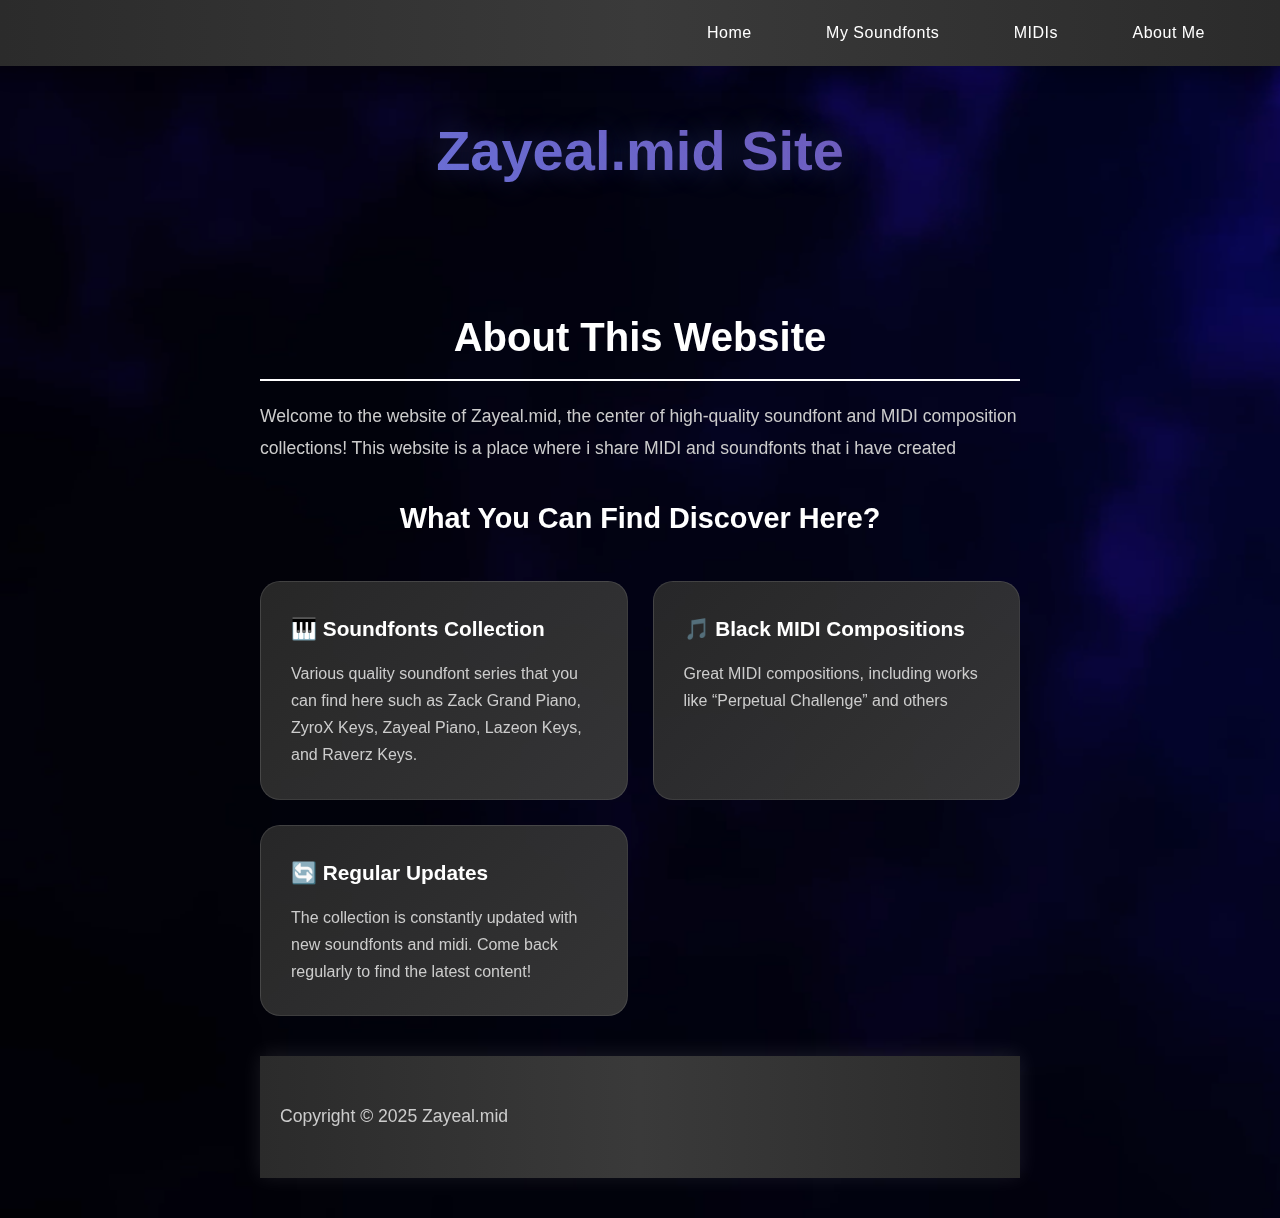
<file: index.html>
<!DOCTYPE html>
<html>

<head>
  <meta charset="UTF-8">
  <meta name="viewport" content="width=device-width, initial-scale=1.0">
  <title>Zayeal Site</title>
  <link href="style.css" rel="stylesheet" type="text/css" />
  <script src="script.js"></script>
  <style>
    body {
      background-image: url('background.jpg');
      /* Ganti dengan path atau URL gambar Anda */
      background-size: cover;
      /* Atur ukuran gambar untuk menutupi seluruh latar belakang */
      background-repeat: no-repeat;
      /* Hindari pengulangan gambar */
    }
  </style>

</head>

<body style="text-align: center;">
  <nav>
    <a href="index.html">Home</a>
    <a href="soundfonts.html">My Soundfonts</a>
    <a href="midis.html">MIDIs</a>
    <a href="aboutme.html">About Me</a>
  </nav>
  <h1>Zayeal.mid Site</h1>
  <div class="site-description">
    <h2>About This Website</h2>
    <p>
      Welcome to the website of Zayeal.mid, the center of high-quality soundfont and MIDI composition collections!
      This website is a place where i share MIDI and soundfonts that i have created
    </p>

    <h3>What You Can Find Discover Here?</h3>
    <div class="feature-list">
      <div class="feature-item">
        <h4>🎹 Soundfonts Collection</h4>
        <p>Various quality soundfont series that you can find here such as Zack Grand Piano, ZyroX Keys, Zayeal Piano,
          Lazeon Keys, and Raverz Keys.</p>
      </div>

      <div class="feature-item">
        <h4>🎵 Black MIDI Compositions</h4>
        <p>Great MIDI compositions, including works like “Perpetual Challenge” and others </p>
      </div>

      <div class="feature-item">
        <h4>🔄 Regular Updates</h4>
        <p>The collection is constantly updated with new soundfonts and midi. Come back regularly to find the latest
          content!</p>
      </div>
    </div>

    <footer>
      <p>Copyright © 2025 Zayeal.mid</p>
    </footer>
</body>

</html>
</file>
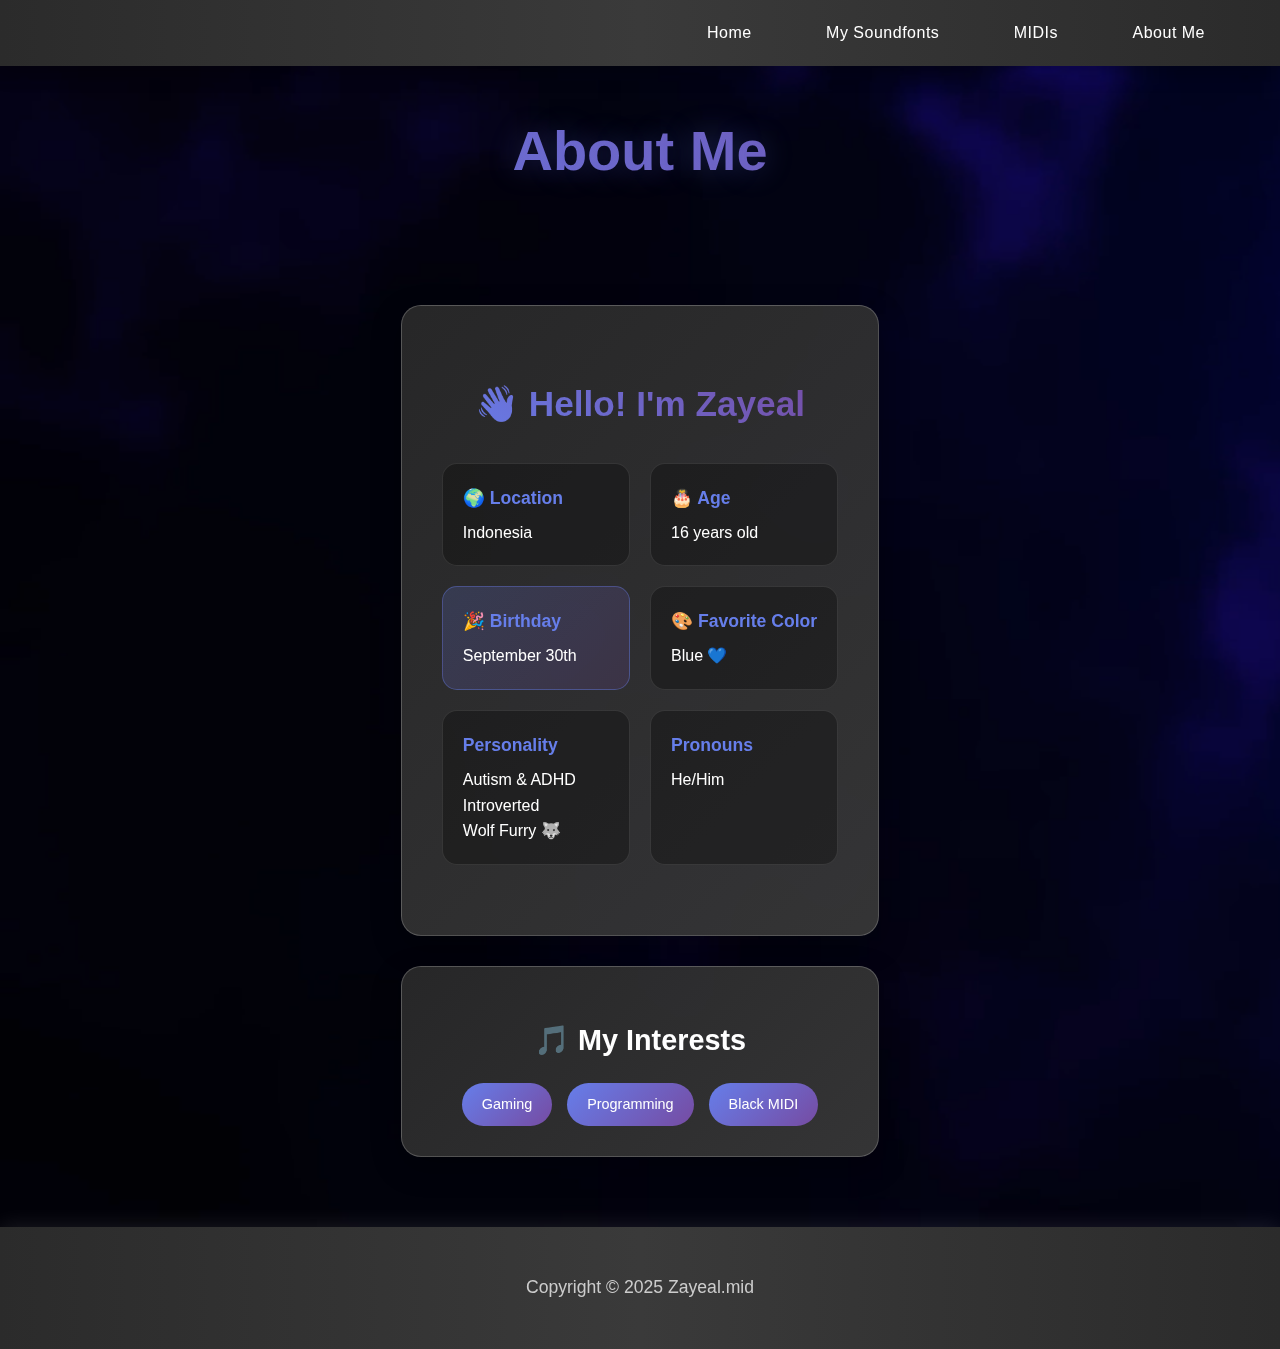
<file: aboutme.html>
<!DOCTYPE html>
<html>

<head>
  <meta charset="UTF-8">
  <meta name="viewport" content="width=device-width, initial-scale=1.0">
  <title>About Me - Zayeal Site</title>
  <link href="style.css" rel="stylesheet" type="text/css" />
  <style>
    body {
      background-image: url('background.jpg');
      background-size: cover;
      background-repeat: no-repeat;
    }

    .about-container {
      max-width: 800px;
      margin: 40px auto;
      padding: 0 20px;
    }

    .profile-section {
      background: linear-gradient(135deg, rgba(43, 43, 43, 0.9), rgba(58, 58, 58, 0.9));
      backdrop-filter: blur(15px);
      border: 1px solid rgba(255, 255, 255, 0.2);
      border-radius: 20px;
      padding: 40px;
      margin: 30px 0;
      text-align: center;
      box-shadow: 0 10px 30px rgba(0, 0, 0, 0.3);
      position: relative;
      overflow: hidden;
    }

    .profile-section::before {
      content: '';
      position: absolute;
      top: 0;
      left: 0;
      width: 100%;
      height: 100%;
      background: linear-gradient(135deg, rgba(102, 126, 234, 0.1), rgba(118, 75, 162, 0.1));
      opacity: 0;
      transition: opacity 0.3s ease;
    }

    .profile-section:hover::before {
      opacity: 1;
    }

    .profile-info {
      position: relative;
      z-index: 1;
    }

    .profile-info h2 {
      color: #ffffff;
      margin-bottom: 25px;
      font-size: 2.2rem;
      background: linear-gradient(45deg, #667eea 0%, #764ba2 100%);
      -webkit-background-clip: text;
      -webkit-text-fill-color: transparent;
      background-clip: text;
    }

    .info-grid {
      display: grid;
      grid-template-columns: repeat(2, 1fr);
      gap: 20px;
      margin: 30px 0;
      text-align: left;
    }

    .info-item {
      background: rgba(0, 0, 0, 0.3);
      padding: 20px;
      border-radius: 15px;
      border: 1px solid rgba(255, 255, 255, 0.1);
      transition: all 0.3s ease;
    }

    .info-item:hover {
      transform: translateY(-5px);
      background: rgba(0, 0, 0, 0.5);
      border-color: rgba(102, 126, 234, 0.4);
      box-shadow: 0 10px 25px rgba(102, 126, 234, 0.2);
      min-height: 100px;
      width: 95%;
      margin: 0 auto;
    }

    .info-label {
      color: #667eea;
      font-weight: 600;
      font-size: 1.1rem;
      margin-bottom: 8px;
      display: block;
    }

    .info-value {
      color: #ffffff;
      font-size: 1rem;
      line-height: 1.6;
    }

    .birthday-special {
      background: linear-gradient(135deg, rgba(102, 126, 234, 0.2), rgba(118, 75, 162, 0.2));
      border-color: rgba(102, 126, 234, 0.4);
    }

    .interests-section {
      background: linear-gradient(135deg, rgba(43, 43, 43, 0.9), rgba(58, 58, 58, 0.9));
      backdrop-filter: blur(15px);
      border: 1px solid rgba(255, 255, 255, 0.2);
      border-radius: 20px;
      padding: 30px;
      margin: 30px 0;
      box-shadow: 0 10px 30px rgba(0, 0, 0, 0.3);
    }

    .interests-section h3 {
      color: #ffffff;
      text-align: center;
      margin-bottom: 20px;
      font-size: 1.8rem;
    }

    .interests-list {
      display: flex;
      flex-wrap: wrap;
      gap: 15px;
      justify-content: center;
    }

    .interest-tag {
      background: linear-gradient(135deg, #667eea 0%, #764ba2 100%);
      color: #ffffff;
      padding: 10px 20px;
      border-radius: 25px;
      font-size: 0.9rem;
      font-weight: 500;
      transition: all 0.3s ease;
    }

    .interest-tag:hover {
      transform: translateY(-2px);
      box-shadow: 0 5px 15px rgba(102, 126, 234, 0.4);
    }

    @media (max-width: 768px) {
      .about-container {
        padding: 0 15px;
      }

      .profile-section {
        padding: 25px;
        margin: 20px 0;
      }

      .info-grid {
        grid-template-columns: 1fr;
        gap: 15px;
      }

      .profile-info h2 {
        font-size: 1.8rem;
      }
    }
  </style>
</head>

<body>
  <nav>
    <a href="index.html">Home</a>
    <a href="soundfonts.html">My Soundfonts</a>
    <a href="midis.html">MIDIs</a>
    <a href="aboutme.html">About Me</a>
  </nav>

  <h1>About Me</h1>

  <div class="about-container">
    <div class="profile-section">
      <div class="profile-info">
        <h2>👋 Hello! I'm Zayeal</h2>

        <div class="info-grid">
          <div class="info-item">
            <span class="info-label">🌍 Location</span>
            <span class="info-value">Indonesia</span>
          </div>

          <div class="info-item">
            <span class="info-label">🎂 Age</span>
            <span class="info-value">16 years old</span>
          </div>

          <div class="info-item birthday-special">
            <span class="info-label">🎉 Birthday</span>
            <span class="info-value">September 30th</span>
          </div>

          <div class="info-item">
            <span class="info-label">🎨 Favorite Color</span>
            <span class="info-value">Blue 💙</span>
          </div>

          <div class="info-item">
            <span class="info-label">Personality</span>
            <span class="info-value">Autism & ADHD<br>Introverted<br>Wolf Furry 🐺</span>
          </div>

          <div class="info-item">
            <span class="info-label">Pronouns</span>
            <span class="info-value">He/Him</span>
          </div>
        </div>
      </div>
    </div>

    <div class="interests-section">
      <h3>🎵 My Interests</h3>
      <div class="interests-list">
        <span class="interest-tag">Gaming</span>
        <span class="interest-tag">Programming</span>
        <span class="interest-tag">Black MIDI</span>
      </div>
    </div>
  </div>
  <footer>
    <p>Copyright © 2025 Zayeal.mid</p>
  </footer>
</body>

</html>
</file>
<file: style.css>
* {
  margin: 0;
  padding: 0;
  box-sizing: border-box;
}

html {
  height: 100%;
  width: 100%;
  background: linear-gradient(135deg, #000000 0%, #1a1a1a 50%, #000000 100%);
  color: #ffffff;
  text-align: center;
  font-family: 'Segoe UI', Tahoma, Geneva, Verdana, sans-serif;
  line-height: 1.6;
}

body {
  min-height: 100vh;
  display: flex;
  flex-direction: column;
  position: relative;
  overflow-x: hidden;
}

body::before {
  content: '';
  position: fixed;
  top: 0;
  left: 0;
  width: 100%;
  height: 100%;
  background: radial-gradient(circle at 20% 80%, rgba(120, 119, 198, 0.1) 0%, transparent 50%),
    radial-gradient(circle at 80% 20%, rgba(255, 119, 198, 0.1) 0%, transparent 50%);
  pointer-events: none;
  z-index: -1;
}

header {
  background: linear-gradient(90deg, #2b2b2b, #3a3a3a, #2b2b2b);
  color: #ffffff;
  box-shadow: 0 2px 20px rgba(255, 255, 255, 0.1);
}

nav {
  background: linear-gradient(90deg, #2b2b2b, #3a3a3a, #2b2b2b);
  color: #ffffff;
  text-align: right;
  padding: 20px 40px;
  box-shadow: 0 4px 20px rgba(0, 0, 0, 0.3);
  position: sticky;
  top: 0;
  z-index: 100;
  backdrop-filter: blur(10px);
}

nav a {
  color: #ffffff;
  text-decoration: none;
  margin: 0 15px;
  padding: 10px 20px;
  border-radius: 25px;
  transition: all 0.3s ease;
  position: relative;
  font-weight: 500;
  letter-spacing: 0.5px;
}

nav a::before {
  content: '';
  position: absolute;
  top: 0;
  left: 0;
  width: 0;
  height: 100%;
  background: linear-gradient(45deg, #667eea 0%, #764ba2 100%);
  border-radius: 25px;
  transition: width 0.3s ease;
  z-index: -1;
}

nav a:hover::before {
  width: 100%;
}

nav a:hover {
  transform: translateY(-2px);
  color: #ffffff;
  text-shadow: 0 0 10px rgba(255, 255, 255, 0.5);
}

main {
  background-color: transparent;
  color: #ffffff;
  flex: 1;
  padding: 40px 20px;
}

h1 {
  font-size: 3.5rem;
  margin: 40px 0;
  background: linear-gradient(45deg, #667eea 0%, #764ba2 100%);
  -webkit-background-clip: text;
  -webkit-text-fill-color: transparent;
  background-clip: text;
  text-shadow: 0 0 30px rgba(102, 126, 234, 0.3);
  animation: glow 2s ease-in-out infinite alternate;
}

@keyframes glow {
  from {
    text-shadow: 0 0 20px rgba(102, 126, 234, 0.3);
  }

  to {
    text-shadow: 0 0 30px rgba(102, 126, 234, 0.6);
  }
}

h2 {
  font-size: 2.5rem;
  margin: 30px 0;
  color: #ffffff;
  position: relative;
}

h3 {
  font-size: 1.8rem;
  margin: 20px 0;
  color: #e0e0e0;
}

p {
  font-size: 1.1rem;
  line-height: 1.8;
  margin: 15px 0;
  color: #cccccc;
}

footer {
  background: linear-gradient(90deg, #2b2b2b, #3a3a3a, #2b2b2b);
  color: #ffffff;
  padding: 30px 20px;
  margin-top: auto;
  box-shadow: 0 -2px 20px rgba(255, 255, 255, 0.1);
}

/* Style the tab */
.tab {
  overflow: hidden;
  border: 1px solid rgba(255, 255, 255, 0.2);
  background: linear-gradient(135deg, #2b2b2b, #3a3a3a);
  border-radius: 10px;
  box-shadow: 0 8px 32px rgba(0, 0, 0, 0.3);
}

/* Style the buttons that are used to open the tab content */
.tab button {
  background: linear-gradient(135deg, #2b2b2b, #3a3a3a);
  color: #ffffff;
  float: left;
  border: none;
  outline: none;
  cursor: pointer;
  padding: 14px 20px;
  transition: all 0.3s ease;
  position: relative;
  overflow: hidden;
}

.tab button::before {
  content: '';
  position: absolute;
  top: 0;
  left: -100%;
  width: 100%;
  height: 100%;
  background: linear-gradient(90deg, transparent, rgba(255, 255, 255, 0.2), transparent);
  transition: left 0.5s;
}

.tab button:hover::before {
  left: 100%;
}

.tab button:hover {
  background: linear-gradient(135deg, #667eea, #764ba2);
  transform: translateY(-2px);
}

/* Popup Button */
.popup-button {
  background: linear-gradient(135deg, #667eea 0%, #764ba2 100%);
  color: #ffffff;
  border: 2px solid transparent;
  padding: 15px 30px;
  font-size: 16px;
  font-weight: 600;
  cursor: pointer;
  border-radius: 30px;
  margin: 20px 0;
  transition: all 0.3s ease;
  position: relative;
  overflow: hidden;
  text-transform: uppercase;
  letter-spacing: 1px;
  box-shadow: 0 8px 25px rgba(102, 126, 234, 0.3);
}

.popup-button::before {
  content: '';
  position: absolute;
  top: 0;
  left: -100%;
  width: 100%;
  height: 100%;
  background: linear-gradient(90deg, transparent, rgba(255, 255, 255, 0.3), transparent);
  transition: left 0.6s;
}

.popup-button:hover::before {
  left: 100%;
}

.popup-button:hover {
  transform: translateY(-3px);
  box-shadow: 0 12px 35px rgba(102, 126, 234, 0.5);
  border-color: rgba(255, 255, 255, 0.3);
}

/* Modal */
.modal {
  display: none;
  position: fixed;
  z-index: 1000;
  left: 0;
  top: 0;
  width: 100%;
  height: 100%;
  overflow: auto;
  background: rgba(0, 0, 0, 0.8);
  backdrop-filter: blur(10px);
  animation: fadeIn 0.3s ease;
}

@keyframes fadeIn {
  from {
    opacity: 0;
  }

  to {
    opacity: 1;
  }
}

@keyframes slideIn {
  from {
    transform: translateY(-50px);
    opacity: 0;
  }

  to {
    transform: translateY(0);
    opacity: 1;
  }
}

.modal-content {
  background: rgba(43, 43, 43, 0.9);
  backdrop-filter: blur(20px);
  margin: 5% auto;
  padding: 30px;
  border: 1px solid rgba(255, 255, 255, 0.2);
  border-radius: 20px;
  width: 85%;
  max-width: 700px;
  color: #ffffff;
  position: relative;
  box-shadow: 0 25px 50px rgba(0, 0, 0, 0.5);
  animation: slideIn 0.3s ease;
}

.modal-content::before {
  content: '';
  position: absolute;
  top: 0;
  left: 0;
  right: 0;
  bottom: 0;
  background: linear-gradient(135deg, rgba(102, 126, 234, 0.1) 0%, rgba(118, 75, 162, 0.1) 100%);
  border-radius: 20px;
  pointer-events: none;
}

.close {
  color: #ffffff;
  float: right;
  font-size: 32px;
  font-weight: bold;
  cursor: pointer;
  transition: all 0.3s ease;
  padding: 5px;
  border-radius: 50%;
  width: 40px;
  height: 40px;
  display: flex;
  align-items: center;
  justify-content: center;
  position: absolute;
  top: 15px;
  right: 15px;
}

.close:hover,
.close:focus {
  color: #667eea;
  background: rgba(255, 255, 255, 0.1);
  transform: rotate(90deg);
}

.content-sections {
  margin-top: 30px;
  display: grid;
  gap: 25px;
}

.content-section {
  margin-bottom: 25px;
  padding: 25px;
  background: linear-gradient(135deg, rgba(43, 43, 43, 0.8), rgba(58, 58, 58, 0.8));
  backdrop-filter: blur(10px);
  border-radius: 15px;
  border: 1px solid rgba(255, 255, 255, 0.1);
  transition: all 0.3s ease;
  position: relative;
  overflow: hidden;
}

.content-section::before {
  content: '';
  position: absolute;
  top: 0;
  left: 0;
  width: 100%;
  height: 2px;
  background: linear-gradient(90deg, #667eea, #764ba2);
  transform: scaleX(0);
  transition: transform 0.3s ease;
}

.content-section:hover::before {
  transform: scaleX(1);
}

.content-section:hover {
  transform: translateY(-5px);
  box-shadow: 0 15px 40px rgba(102, 126, 234, 0.2);
  border-color: rgba(102, 126, 234, 0.3);
}

.content-section h3 {
  color: #ffffff;
  margin-bottom: 15px;
  font-size: 1.4rem;
}

.quick-links {
  display: flex;
  gap: 10px;
  flex-wrap: wrap;
}

.quick-link {
  background-color: #2b2b2b;
  color: #ffffff;
  text-decoration: none;
  padding: 8px 16px;
  border-radius: 3px;
  border: 1px solid #ffffff;
  transition: all 0.3s ease;
}

.quick-link:hover {
  background-color: #ffffff;
  color: #2b2b2b;
}

/* Soundfont Series Styles */
.soundfont-list {
  margin-top: 20px;
}

.soundfont-item {
  background-color: #000000;
  padding: 15px;
  margin-bottom: 10px;
  border-radius: 5px;
  display: flex;
  justify-content: space-between;
  align-items: center;
}

.soundfont-item h4 {
  margin: 0;
  color: #ffffff;
  flex-grow: 1;
}

.download-link {
  background-color: #2b2b2b;
  color: #ffffff;
  text-decoration: none;
  padding: 8px 16px;
  border-radius: 3px;
  border: 1px solid #ffffff;
  transition: all 0.3s ease;
  font-size: 14px;
}

.download-link:hover {
  background-color: #ffffff;
  color: #2b2b2b;
}

/* Site Description Styles */
.site-description {
  max-width: 800px;
  margin: 40px auto;
  padding: 0 20px;
  text-align: left;
}

.site-description h2 {
  color: #ffffff;
  text-align: center;
  margin-bottom: 20px;
  border-bottom: 2px solid #ffffff;
  padding-bottom: 10px;
}

.site-description h3 {
  color: #ffffff;
  margin: 30px 0 20px 0;
  text-align: center;
}

.feature-list {
  display: grid;
  grid-template-columns: repeat(auto-fit, minmax(300px, 1fr));
  gap: 25px;
  margin: 40px 0;
}

.feature-item {
  background: linear-gradient(135deg, rgba(43, 43, 43, 0.9), rgba(58, 58, 58, 0.9));
  backdrop-filter: blur(15px);
  border: 1px solid rgba(255, 255, 255, 0.1);
  border-radius: 20px;
  padding: 30px;
  transition: all 0.4s ease;
  position: relative;
  overflow: hidden;
}

.feature-item::before {
  content: '';
  position: absolute;
  top: 0;
  left: 0;
  width: 100%;
  height: 100%;
  background: linear-gradient(135deg, rgba(102, 126, 234, 0.05), rgba(118, 75, 162, 0.05));
  opacity: 0;
  transition: opacity 0.3s ease;
}

.feature-item:hover::before {
  opacity: 1;
}

.feature-item:hover {
  transform: translateY(-8px);
  box-shadow: 0 20px 50px rgba(102, 126, 234, 0.3);
  border-color: rgba(102, 126, 234, 0.4);
}

.feature-item h4 {
  color: #ffffff;
  margin: 0 0 15px 0;
  font-size: 1.3rem;
  font-weight: 600;
  position: relative;
  z-index: 1;
}

.feature-item p {
  color: #cccccc;
  margin: 0;
  line-height: 1.7;
  font-size: 1rem;
  position: relative;
  z-index: 1;
}

.cta-text {
  text-align: center;
  font-size: 1.1rem;
  color: #ffffff;
  margin: 40px 0;
  padding: 30px;
  background: linear-gradient(135deg, rgba(43, 43, 43, 0.9), rgba(58, 58, 58, 0.9));
  backdrop-filter: blur(15px);
  border-radius: 20px;
  border: 1px solid rgba(255, 255, 255, 0.2);
  box-shadow: 0 10px 30px rgba(0, 0, 0, 0.3);
  line-height: 1.6;
}

/* Responsive Design */
@media (max-width: 768px) {
  nav {
    text-align: center;
    padding: 15px 20px;
  }

  nav a {
    display: inline-block;
    margin: 5px 10px;
    padding: 8px 15px;
    font-size: 0.9rem;
  }

  h1 {
    font-size: 2.5rem;
    margin: 20px 0;
  }

  h2 {
    font-size: 2rem;
  }

  h3 {
    font-size: 1.5rem;
  }

  .modal-content {
    width: 95%;
    margin: 10% auto;
    padding: 20px;
  }

  .feature-list {
    grid-template-columns: 1fr;
    gap: 20px;
  }

  .feature-item {
    padding: 20px;
  }
}

@media (max-width: 480px) {
  h1 {
    font-size: 2rem;
  }

  nav a {
    margin: 3px 5px;
    padding: 6px 12px;
    font-size: 0.8rem;
  }

  .popup-button {
    padding: 12px 20px;
    font-size: 14px;
  }
}
</file>
